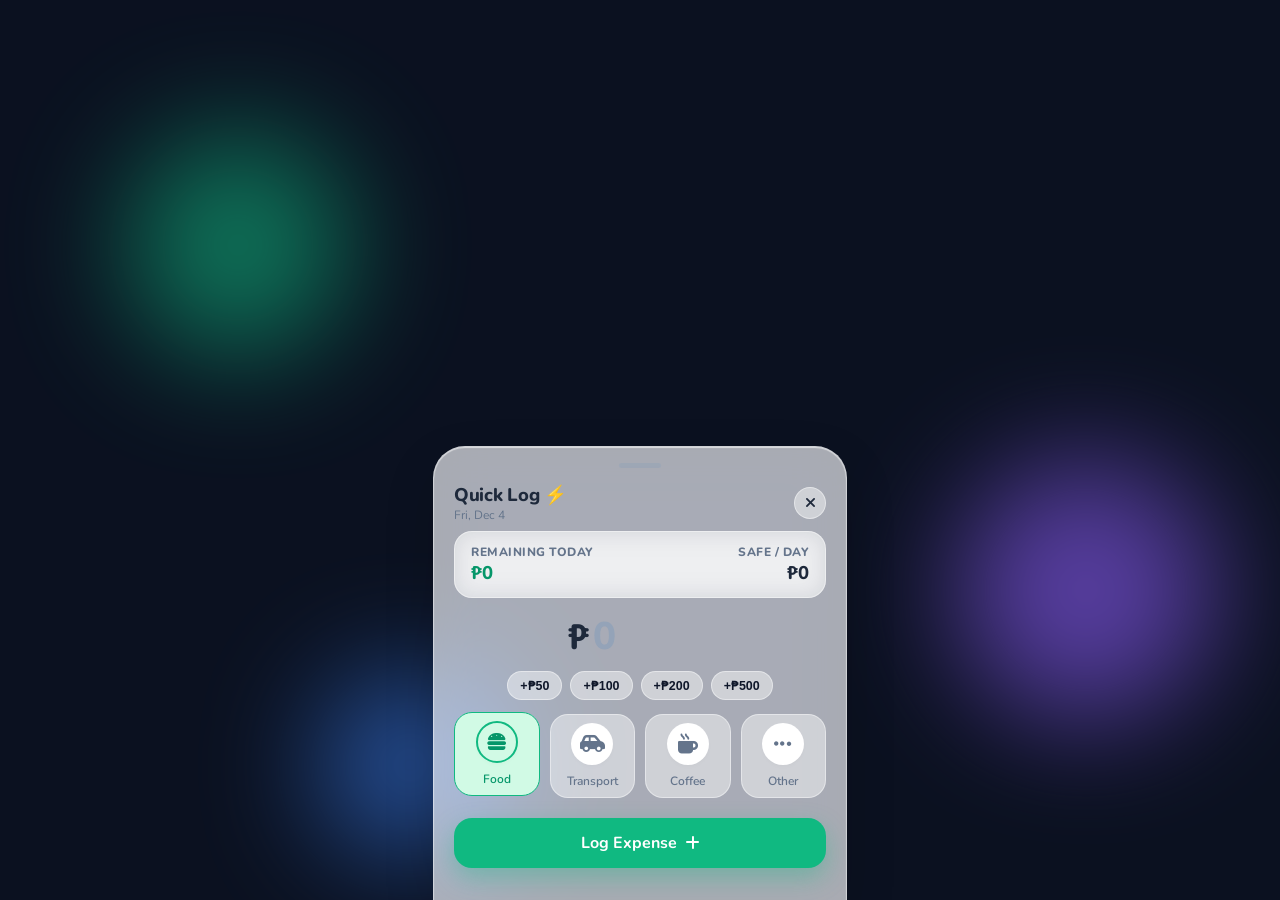
<file: quick.html>
<!DOCTYPE html>
<html lang="en">
<head>
    <meta charset="UTF-8">
    <meta name="viewport" content="width=device-width, initial-scale=1.0, maximum-scale=1.0, user-scalable=no, viewport-fit=cover">
    <title>Quick Log</title>
    <link rel="stylesheet" href="style.css">
    <link rel="icon" type="image/png" href="BUDGET-BUDDDY.png">
    <link href="https://fonts.googleapis.com/css2?family=Nunito:wght@400;600;700;800&display=swap" rel="stylesheet">
    <link rel="stylesheet" href="https://cdnjs.cloudflare.com/ajax/libs/font-awesome/6.4.0/css/all.min.css">
    <link rel="manifest" href="quick_manifest.json">

    <style>
        :root {
            --glass-bg: rgba(255, 255, 255, 0.65);
            --glass-border: rgba(255, 255, 255, 0.45);
            --glass-shadow: 0 20px 50px rgba(0, 0, 0, 0.15), inset 0 1px 1px rgba(255, 255, 255, 0.6);
            --card-inner-bg: rgba(255, 255, 255, 0.45);
            --text-main: #0f172a;
        }

        body.dark-theme {
            --glass-bg: rgba(15, 23, 42, 0.75);
            --glass-border: rgba(255, 255, 255, 0.12);
            --glass-shadow: 0 25px 60px rgba(0, 0, 0, 0.5), inset 0 1px 1px rgba(255, 255, 255, 0.15);
            --card-inner-bg: rgba(30, 41, 59, 0.55);
            --text-main: #f8fafc;
        }

body.widget-view {
    background-color: #0b1120 !important;
    display: flex;
    align-items: flex-end;
    justify-content: center;
    height: 100%;
    height: 100dvh;
    margin: 0;
    overflow: hidden;
    position: relative;
    font-family: 'Nunito', sans-serif;
}
        /* Ambient colored lighting spheres for glass refraction */
        .ambient-orb {
            position: absolute;
            border-radius: 50%;
            filter: blur(60px);
            opacity: 0.6;
            pointer-events: none;
            animation: floatOrb 8s infinite alternate ease-in-out;
        }
        .orb-1 { width: 220px; height: 220px; background: #10b981; top: 15%; left: 10%; }
        .orb-2 { width: 260px; height: 260px; background: #8b5cf6; bottom: 20%; right: 5%; }
        .orb-3 { width: 180px; height: 180px; background: #3b82f6; bottom: 5%; left: 25%; }

        @keyframes floatOrb {
            0% { transform: translateY(0px) scale(1); }
            100% { transform: translateY(-30px) scale(1.1); }
        }

        /* Floating Frosted Glass Card */
        .glass-widget-sheet {
            width: 100%;
            max-width: 414px;
            background: var(--glass-bg) !important;
            backdrop-filter: blur(28px) saturate(190%);
            -webkit-backdrop-filter: blur(28px) saturate(190%);
            border: 1px solid var(--glass-border);
            border-bottom: none;
            border-radius: 32px 32px 0 0;
            padding: 1rem 1.25rem 2rem 1.25rem;
            box-shadow: var(--glass-shadow);
            animation: slideUp 0.3s cubic-bezier(0.16, 1, 0.3, 1);
            box-sizing: border-box;
            position: relative;
            z-index: 10;
            touch-action: pan-y;
            transition: transform 0.15s ease-out;
        }

        .sheet-drag-handle {
            width: 42px;
            height: 5px;
            background: rgba(148, 163, 184, 0.5);
            border-radius: 3px;
            margin: 0 auto 14px auto;
            cursor: grab;
        }

        .glass-inner-card {
            background: var(--card-inner-bg);
            border: 1px solid var(--glass-border);
            backdrop-filter: blur(12px);
            -webkit-backdrop-filter: blur(12px);
            border-radius: 18px;
            padding: 0.75rem 1rem;
        }

        /* Preset Chips */
        .chip-grid {
            display: flex;
            gap: 8px;
            justify-content: center;
            margin-top: 8px;
        }
        .quick-chip {
            background: var(--card-inner-bg);
            border: 1px solid var(--glass-border);
            color: var(--text-main);
            padding: 6px 12px;
            border-radius: 20px;
            font-size: 0.78rem;
            font-weight: 700;
            cursor: pointer;
            transition: all 0.15s ease;
        }
        .quick-chip:active {
            transform: scale(0.92);
            background: var(--primary-green);
            color: white;
        }

        /* Category Grid Glass Buttons */
        .cat-btn {
            background: var(--card-inner-bg);
            border: 1px solid var(--glass-border);
            border-radius: 18px;
            padding: 8px;
            transition: all 0.2s cubic-bezier(0.34, 1.56, 0.64, 1);
        }
        .cat-btn.selected {
            background: var(--primary-green-light) !important;
            border-color: var(--primary-green) !important;
            transform: translateY(-2px);
            box-shadow: 0 8px 16px ☐rgba(16, 185, 129, 0.25);
        }

        @keyframes slideUp {
            from { transform: translateY(100%); }
            to { transform: translateY(0); }
        }

        /* Remove browser default padding & spinners on number inputs */
        input[type=number]::-webkit-inner-spin-button,
        input[type=number]::-webkit-outer-spin-button { 
            -webkit-appearance: none; 
        }
        input[type=number] {
            appearance: textfield;
        }
    </style>
</head>
<body class="widget-view">

    <!-- Glowing background elements to give backdrop blur depth -->
    <div class="ambient-orb orb-1"></div>
    <div class="ambient-orb orb-2"></div>
    <div class="ambient-orb orb-3"></div>

    <div class="glass-widget-sheet" id="quick-sheet">
        <!-- Visual Grab Handle -->
        <div class="sheet-drag-handle" id="drag-handle"></div>

        <!-- Header -->
        <div class="flex justify-between items-center mb-2">
            <div>
                <h2 style="font-size: 1.15rem; font-weight: 800; letter-spacing: -0.3px;">Quick Log ⚡</h2>
                <p class="text-xs text-gray" id="quick-date-subtitle">Today's Entry</p>
            </div>
            <button onclick="closeQuickLog()" class="back-btn" style="width: 32px; height: 32px; border: none; cursor: pointer; background: var(--card-inner-bg); border: 1px solid var(--glass-border);">
                <i class="fa-solid fa-xmark"></i>
            </button>
        </div>

        <!-- Compact Live Info Bar -->
        <div class="glass-inner-card flex justify-between items-center mb-3">
            <div>
                <div class="text-xs text-gray" style="font-weight: 800; letter-spacing: 0.5px;">REMAINING TODAY</div>
                <div id="quick-val-remaining" style="font-size: 1.15rem; font-weight: 800; color: var(--primary-green-dark);">₱0</div>
            </div>
            <div style="text-align: right;">
                <div class="text-xs text-gray" style="font-weight: 800; letter-spacing: 0.5px;">SAFE / DAY</div>
                <div id="quick-val-daily-limit" style="font-size: 1.15rem; font-weight: 800;">₱0</div>
            </div>
        </div>

        <!-- Inputs -->
        <div class="amount-input-area" style="margin: 0.5rem 0;">
            <div class="amount-wrapper" style="display: flex; align-items: center; justify-content: center; gap: 4px;">
                <span class="currency-symbol" style="font-size: 2.2rem;">₱</span>
                <input type="number" id="quick-expense-amount" placeholder="0" inputmode="decimal" autofocus style="font-size: 2.4rem; font-weight: 800; text-align: left; width: 120px; outline: none; border: none; background: transparent;">
            </div>
            <!-- Quick Add Chips -->
            <div class="chip-grid">
                <button class="quick-chip" onclick="addAmount(50)">+₱50</button>
                <button class="quick-chip" onclick="addAmount(100)">+₱100</button>
                <button class="quick-chip" onclick="addAmount(200)">+₱200</button>
                <button class="quick-chip" onclick="addAmount(500)">+₱500</button>
            </div>
        </div>

        <!-- Category Grid -->
        <div class="category-grid" style="gap: 10px; margin-top: 0.85rem;">
            <button class="cat-btn selected" data-cat="Food" onclick="selectCategory(this, 'Food')">
                <div class="cat-icon" style="width: 42px; height: 42px;"><i class="fa-solid fa-burger"></i></div>
                <span class="cat-label">Food</span>
            </button>
            <button class="cat-btn" data-cat="Transport" onclick="selectCategory(this, 'Transport')">
                <div class="cat-icon" style="width: 42px; height: 42px;"><i class="fa-solid fa-car-side"></i></div>
                <span class="cat-label">Transport</span>
            </button>
            <button class="cat-btn" data-cat="Coffee" onclick="selectCategory(this, 'Coffee')">
                <div class="cat-icon" style="width: 42px; height: 42px;"><i class="fa-solid fa-mug-hot"></i></div>
                <span class="cat-label">Coffee</span>
            </button>
            <button class="cat-btn" data-cat="Other" onclick="selectCategory(this, 'Other')">
                <div class="cat-icon" style="width: 42px; height: 42px;"><i class="fa-solid fa-ellipsis"></i></div>
                <span class="cat-label">Other</span>
            </button>
        </div>

        <!-- Custom Expense Input Box -->
        <div id="quick-note-wrap" style="display: none; margin-top: 12px;">
            <input type="text" id="quick-expense-note" class="generic-input" placeholder="What is this expense? (e.g. Laundry, Books)" style="margin-bottom: 0; padding: 10px 14px; font-size: 0.85rem; border-radius: 14px; background: var(--card-inner-bg); border-color: var(--glass-border);">
        </div>

        <button class="btn-large btn-green" style="padding: 14px; margin-top: 1.25rem; border-radius: 18px; box-shadow: 0 10px 25px rgba(16, 185, 129, 0.35);" onclick="saveQuickExpense()">
            Log Expense <i class="fa-solid fa-plus"></i>
        </button>
    </div>

    <!-- Calculations Helper Script -->
    <script src="calculations.js"></script>

    <script>
        let appState = {};
        let selectedCategory = 'Food';

        const categoryIcons = {
            'Food': 'fa-burger',
            'Transport': 'fa-car-side',
            'Coffee': 'fa-mug-hot',
            'Other': 'fa-ellipsis'
        };

        function triggerHaptic() {
            if (navigator.vibrate) navigator.vibrate(12);
        }

        function addAmount(val) {
            triggerHaptic();
            const input = document.getElementById('quick-expense-amount');
            const current = parseFloat(input.value) || 0;
            input.value = current + val;
        }

        function formatPeso(num) {
            if (isNaN(num) || num === null || num === undefined) return "₱0";
            const cleanVal = Math.round((Number(num) + Number.EPSILON) * 100) / 100;
            return "₱" + cleanVal.toLocaleString('en-PH', { 
                minimumFractionDigits: cleanVal % 1 === 0 ? 0 : 2, 
                maximumFractionDigits: 2 
            });
        }

        function loadState() {
            try {
                const saved = localStorage.getItem('budget_app_state');
                if (saved) appState = JSON.parse(saved);
            } catch (e) {
                console.error("Failed to load local state:", e);
            }
        }

        function saveState() {
            try {
                localStorage.setItem('budget_app_state', JSON.stringify(appState));
            } catch (e) {
                console.error("Failed to save state:", e);
            }
        }

        function getTodayTotal() {
            const todayKey = formatLocalDateKey(new Date());
            const todayFormatted = new Date().toLocaleDateString('en-US', { month: 'short', day: 'numeric' });

            return (appState.recentExpenses || [])
                .filter(e => e.rawDate === todayKey || e.date === todayFormatted)
                .reduce((sum, e) => sum + (e.amount || 0), 0);
        }

        function recalculateMetrics() {
            const daysLeft = getDaysLeft(appState.targetAllowanceDate) || 1; 
            appState.remainingDays = daysLeft;
            
            const totalReserved = (appState.upcomingExpenses || [])
                .filter(e => e.status === 'pending')
                .reduce((sum, e) => safeAdd(sum, e.amount || 0), 0);

            const spentToday = getTodayTotal();
            const startOfDayBalance = safeAdd(appState.balance, spentToday);
            const startOfDayAvailable = Math.max(0, safeSub(startOfDayBalance, totalReserved));
            const startOfDayLimit = Math.round(startOfDayAvailable / daysLeft);

            const currentAvailable = Math.max(0, safeSub(appState.balance, totalReserved));
            const dynamicPace = Math.round(currentAvailable / daysLeft);

            appState.startOfDayLimit = startOfDayLimit;
            appState.dailyLimit = spentToday > startOfDayLimit ? dynamicPace : startOfDayLimit;

            const remainingSafe = startOfDayLimit - spentToday;

            const dailyLimitEl = document.getElementById('quick-val-daily-limit');
            const remValEl = document.getElementById('quick-val-remaining');

            if (dailyLimitEl) dailyLimitEl.textContent = formatPeso(appState.dailyLimit);
            if (remValEl) {
                remValEl.textContent = formatPeso(remainingSafe);
                remValEl.style.color = remainingSafe < 0 ? "var(--danger-red)" : "var(--primary-green-dark)";
            }
        }

        function selectCategory(btnEl, catName) {
            triggerHaptic();
            document.querySelectorAll('.cat-btn').forEach(b => b.classList.remove('selected'));
            btnEl.classList.add('selected');
            selectedCategory = catName;

            const noteWrap = document.getElementById('quick-note-wrap');
            const noteInput = document.getElementById('quick-expense-note');

            if (catName === 'Other') {
                if (noteWrap) noteWrap.style.display = 'block';
                if (noteInput) setTimeout(() => noteInput.focus(), 50);
            } else {
                if (noteWrap) noteWrap.style.display = 'none';
            }
        }

        function saveQuickExpense() {
            triggerHaptic();
            const amtInput = document.getElementById('quick-expense-amount');
            const noteInput = document.getElementById('quick-expense-note');
            const amount = parseFloat(amtInput.value);

            if (isNaN(amount) || amount <= 0) {
                alert("Please enter a valid amount.");
                return;
            }

            const customNote = noteInput ? noteInput.value.trim() : '';
            const expenseName = (selectedCategory === 'Other' && customNote) 
                ? customNote 
                : (customNote || selectedCategory);

            const localIsoDate = formatLocalDateKey(new Date());

            const newTx = {
                id: Date.now(),
                name: expenseName,
                category: selectedCategory,
                amount: amount,
                icon: categoryIcons[selectedCategory] || 'fa-receipt',
                color: "var(--primary-green)",
                period: 'Today',
                rawDate: localIsoDate,
                date: new Date().toLocaleDateString('en-US', { month: 'short', day: 'numeric' })
            };

            if (!appState.recentExpenses) appState.recentExpenses = [];
            appState.recentExpenses.unshift(newTx);

            if (appState.accounts && appState.accounts.length > 0) {
                appState.accounts[0].balance = Math.max(0, safeSub(appState.accounts[0].balance, amount));
                appState.balance = appState.accounts.reduce((sum, acc) => safeAdd(sum, acc.balance || 0), 0);
            } else {
                appState.balance = Math.max(0, safeSub(appState.balance, amount));
            }

            recalculateMetrics();
            saveState();
            
            // ✅ Clear inputs to stay on the screen for the next log
            amtInput.value = '';
            if (noteInput) noteInput.value = '';
        }

        function closeQuickLog() {
            if (window.matchMedia('(display-mode: standalone)').matches) {
                window.close();
                return;
            }
            window.location.href = 'index.html';
        }

        // Swipe Down Gesture to Dismiss Sheet
        let startY = 0;
        let currentY = 0;
        const sheet = document.getElementById('quick-sheet');

        sheet.addEventListener('touchstart', (e) => {
            startY = e.touches[0].clientY;
        }, { passive: true });

        sheet.addEventListener('touchmove', (e) => {
            currentY = e.touches[0].clientY;
            const diff = currentY - startY;
            if (diff > 0) {
                sheet.style.transform = `translateY(${diff}px)`;
            }
        }, { passive: true });

        sheet.addEventListener('touchend', () => {
            const diff = currentY - startY;
            if (diff > 120) {
                closeQuickLog();
            } else {
                sheet.style.transform = 'translateY(0)';
            }
            startY = 0;
            currentY = 0;
        });

        document.addEventListener('DOMContentLoaded', () => {
            loadState();
            if (appState.darkMode) document.body.classList.add('dark-theme');

            const dateSub = document.getElementById('quick-date-subtitle');
            if (dateSub) {
                dateSub.textContent = new Date().toLocaleDateString('en-US', { weekday: 'short', month: 'short', day: 'numeric' });
            }
            recalculateMetrics();
        });
    </script>
</body>
</html>
</file>
<file: style.css>
.amount, .balance, .metric-val {
  font-variant-numeric: tabular-nums;
  letter-spacing: -0.5px;
}
        :root {
        
            /* Color Palette */
            --primary-green: #10b981;
            --primary-green-dark: #059669;
            --primary-green-light: #d1fae5;
            --secondary-purple: #8b5cf6;
            --secondary-purple-light: #ede9fe;
            --accent-orange: #f97316;
            --accent-orange-light: #ffedd5;
            --accent-blue: #3b82f6;
            --accent-blue-light: #dbeafe;
            --danger-red: #ef4444;
            --danger-red-light: #fee2e2;
            
            --bg-color: #f8fafc;
            --card-bg: #ffffff;
            --text-dark: #1e293b;
            --text-gray: #64748b;
            --text-light: #94a3b8;
            --border-color: #e2e8f0;
            
            --shadow-sm: 0 2px 4px rgba(0,0,0,0.02);
            --shadow-md: 0 4px 15px rgba(0,0,0,0.05);
            --shadow-lg: 0 10px 25px rgba(0,0,0,0.08);
            --shadow-green: 0 10px 20px rgba(16, 185, 129, 0.3);
            --shadow-purple: 0 10px 20px rgba(139, 92, 246, 0.3);
            --shadow-orange: 0 10px 20px rgba(249, 115, 22, 0.3);
        }
/* Color Swatches */
.color-swatch {
    width: 28px;
    height: 28px;
    border-radius: 50%;
    cursor: pointer;
    flex-shrink: 0;
    transition: transform 0.2s ease, box-shadow 0.2s ease;
}

.color-swatch:hover {
    transform: scale(1.1);
}

.color-swatch.selected {
    transform: scale(1.1);
    /* Clean dual-ring that centers perfectly and respects rounded circles */
    box-shadow: 0 0 0 2px var(--card-bg), 0 0 0 4px var(--primary-green);
}

/* Preset Chips */
.preset-chip {
    background: #f1f5f9;
    border: 1px solid #e2e8f0;
    border-radius: 12px;
    padding: 6px 4px;
    font-size: 11px;
    font-weight: 600;
    cursor: pointer;
    transition: background 0.2s ease, transform 0.1s ease;
}

.preset-chip:hover {
    background: #e2e8f0;
}

.preset-chip:active {
    transform: scale(0.96);
}
/* Custom Header Badges */
.chart-card-header {
    display: flex;
    justify-content: space-between;
    align-items: center;
    margin-bottom: 1rem;
}

.chart-title-group {
    display: flex;
    align-items: center;
    gap: 8px;
}

.chart-badge {
    background: var(--primary-green-light);
    color: var(--primary-green-dark);
    font-size: 0.7rem;
    font-weight: 800;
    padding: 3px 8px;
    border-radius: 20px;
    letter-spacing: 0.3px;
}

/* Polished Card Glass-like Outline */
.card.insight-card {
    background: var(--card-bg);
    border: 1px solid rgba(16, 185, 129, 0.12);
    border-radius: 24px;
    padding: 1.25rem;
    box-shadow: 0 8px 24px rgba(0, 0, 0, 0.03);
    transition: transform 0.2s ease, box-shadow 0.2s ease;
}

/* Executive Metric Overview Card */
.insights-hero-summary {
    display: grid;
    grid-template-columns: 1fr 1fr;
    gap: 10px;
    margin-bottom: 1.25rem;
}

.hero-stat-card {
    background: linear-gradient(135deg, rgba(16,185,129,0.08), rgba(16,185,129,0.02));
    border: 1px solid rgba(16, 185, 129, 0.15);
    border-radius: 18px;
    padding: 0.85rem 1rem;
}

.hero-stat-label {
    font-size: 0.7rem;
    font-weight: 800;
    color: var(--text-gray);
    text-transform: uppercase;
}

.hero-stat-value {
    font-size: 1.25rem;
    font-weight: 800;
    color: var(--primary-green-dark);
    margin-top: 2px;
}
/* Simulator Styles */
        .sim-slider {
    -webkit-appearance: none;
    appearance: none; /* Added standard property */
    width: 100%;
    height: 8px;
    border-radius: 4px;
    background: var(--border-color);
    outline: none;
    margin-top: 10px;
}
        .sim-slider::-webkit-slider-thumb {
            -webkit-appearance: none;
            appearance: none;
            width: 24px;
            height: 24px;
            border-radius: 50%;
            background: var(--accent-orange);
            cursor: pointer;
            box-shadow: var(--shadow-sm);
        }
        #app.dark-theme, body.dark-mode, .dark-theme, .dark-mode {
            --bg-color: #0b1120;
            --card-bg: #151e32;
            --text-dark: #f8fafc;
            --text-gray: #94a3b8;
            --text-light: #cbd5e1;
            --border-color: #24344d;

            --primary-green-dark: #34d399; /* Bright emerald for text visibility */
            --primary-green-light: rgba(16, 185, 129, 0.18);
            --secondary-purple-light: rgba(192, 132, 252, 0.18);
            --accent-orange-light: rgba(251, 146, 60, 0.18);
            --accent-blue-light: rgba(59, 130, 246, 0.18);
            --danger-red-light: rgba(248, 113, 113, 0.18);
        }

.view-toggle-btns {
    display: flex;
    background: var(--bg-color);
    padding: 2px;
    border-radius: 10px;
    border: 1px solid var(--border-color);
}

.view-toggle-btn {
    padding: 4px 10px;
    border: none;
    background: transparent;
    font-family: 'Nunito', sans-serif;
    font-size: 0.72rem;
    font-weight: 700;
    color: var(--text-gray);
    border-radius: 8px;
    cursor: pointer;
    transition: all 0.2s ease;
}

.view-toggle-btn.active {
    background: var(--primary-green);
    color: white;
}

        * {
            box-sizing: border-box;
            margin: 0;
            padding: 0;
            -webkit-tap-highlight-color: transparent;
        }

html, body {
    height: 100%;
    width: 100%;
    margin: 0;
    padding: 0;
    overflow: hidden;
}

body {
    font-family: 'Nunito', sans-serif;
    background-color: #333;
    display: flex;
    justify-content: center;
    align-items: center;
    height: 100%;
    width: 100vw;
    margin: 0;
    color: var(--text-dark);
    overflow: hidden;
    position: fixed;
    inset: 0;
}

#app {
    width: 100%;
    max-width: 414px;
    height: 100%;
    max-height: 100%;
    background-color: var(--bg-color);
    position: relative;
    overflow: hidden;
    box-shadow: 0 0 30px rgba(0,0,0,0.5);
    border-radius: 0px; 
    transition: background-color 0.3s ease, color 0.3s ease;
}

@media (min-width: 415px) {
    #app {
        height: 90vh;
        max-height: 896px;
        border-radius: 40px;
        border: 8px solid #000;
    }
}

.screen {
    position: absolute;
    top: 0;
    left: 0;
    width: 100%;
    height: 100%;
    background-color: var(--bg-color);
    overflow-y: auto;
    overflow-x: hidden;
    transition: transform 0.3s cubic-bezier(0.25, 0.8, 0.25, 1), background-color 0.3s ease;
    transform: translateX(100%);
    z-index: 1;
    padding-top: 0 !important; /* Let sticky .screen-header handle top inset */
    padding-bottom: calc(120px + env(safe-area-inset-bottom, 16px)) !important;
}
        
        .screen::-webkit-scrollbar { display: none; }

        .screen.active {
            transform: translateX(0);
            z-index: 2;
        }

        .screen.previous {
            transform: translateX(-30%);
            z-index: 1;
        }

        .balance, .amount, .tx-amount, .val, .peak-stat-val {
            max-width: 100%;
            overflow: hidden;
            text-overflow: ellipsis;
            white-space: nowrap;
        }

        .p-4 { padding: 1.5rem; }
        .p-0 { padding: 0; }
        .mb-2 { margin-bottom: 0.5rem; }
        .mb-3 { margin-bottom: 0.75rem; }
        .mb-4 { margin-bottom: 1rem; }
        .mt-2 { margin-top: 0.5rem; }
        .mt-4 { margin-top: 1rem; }
        .flex { display: flex; }
        .flex-col { display: flex; flex-direction: column; }
        .items-center { align-items: center; }
        .justify-between { justify-content: space-between; }
        .justify-center { justify-content: center; }
        .gap-2 { gap: 0.5rem; }
        .gap-3 { gap: 0.75rem; }
        
        h1, h2, h3, h4, h5 { font-weight: 700; color: var(--text-dark); }
        .text-gray { color: var(--text-gray); }
        .text-sm { font-size: 0.875rem; }
        .text-xs { font-size: 0.75rem; }
        .text-center { text-align: center; }
        
        .card {
            background: var(--card-bg);
            border-radius: 20px;
            padding: 1.25rem;
            box-shadow: var(--shadow-md);
            transition: background-color 0.3s ease, border-color 0.3s ease;
        }

        /* Lock Screen & Authentication */
        .lock-logo {
            width: 60px;
            height: 60px;
            background: var(--primary-green-light);
            color: var(--primary-green);
            border-radius: 20px;
            display: flex;
            align-items: center;
            justify-content: center;
            font-size: 1.8rem;
            margin: 0 auto 12px;
        }
        .pin-display-container {
            margin: 1.5rem 0;
            text-align: center;
        }
        .pin-dots {
            display: flex;
            gap: 16px;
            justify-content: center;
            margin-top: 10px;
        }
        .pin-dot {
            width: 16px;
            height: 16px;
            border-radius: 50%;
            border: 2px solid var(--border-color);
            background: transparent;
            transition: all 0.2s ease;
        }
        .pin-dot.filled {
            background: var(--primary-green);
            border-color: var(--primary-green);
            transform: scale(1.1);
        }
        .pin-dot.error {
            background: var(--danger-red);
            border-color: var(--danger-red);
            animation: shake 0.3s ease;
        }
        @keyframes shake {
            0%, 100% { transform: translateX(0); }
            20%, 60% { transform: translateX(-6px); }
            40%, 80% { transform: translateX(6px); }
        }

        .numpad-grid {
            display: grid;
            grid-template-columns: repeat(3, 1fr);
            gap: 15px;
            width: 100%;
            max-width: 280px;
            margin: 0 auto;
        }
        .numpad-btn {
            width: 65px;
            height: 65px;
            border-radius: 50%;
            border: 1px solid var(--border-color);
            background: var(--card-bg);
            color: var(--text-dark);
            font-size: 1.5rem;
            font-weight: 700;
            font-family: 'Nunito', sans-serif;
            display: flex;
            align-items: center;
            justify-content: center;
            cursor: pointer;
            margin: 0 auto;
            transition: background 0.15s ease, transform 0.1s ease;
        }
        .numpad-btn:active {
            background: var(--primary-green-light);
            transform: scale(0.92);
        }
        .numpad-btn.action {
            font-size: 1.1rem;
            color: var(--text-gray);
            border: none;
            background: transparent;
        }
        .forgot-pin-link {
            color: var(--primary-green);
            font-weight: 700;
            font-size: 0.875rem;
            text-decoration: none;
        }
        .forgot-pin-link:hover { text-decoration: underline; }

        .auth-tabs {
            display: flex;
            background: var(--card-bg);
            padding: 4px;
            border-radius: 14px;
            border: 1px solid var(--border-color);
        }
        .auth-tab {
            flex: 1;
            padding: 10px;
            border: none;
            background: transparent;
            font-family: 'Nunito', sans-serif;
            font-weight: 700;
            font-size: 0.875rem;
            color: var(--text-gray);
            border-radius: 10px;
            cursor: pointer;
            transition: all 0.2s ease;
        }
        .auth-tab.active {
            background: var(--primary-green);
            color: white;
        }

        /* Screen 1: Home Dashboard */
        .header-logo-img {
    height: 42px;
    width: 42px;
    border-radius: 12px;
    object-fit: cover;
    box-shadow: 0 2px 8px rgba(0, 0, 0, 0.06);
    flex-shrink: 0;
}
        .header-top {
    display: flex;
    justify-content: space-between;
    align-items: center;
    padding-top: 0.5rem;
    padding-bottom: 8px;
}
        .greeting h1 { font-size: 1.25rem; }
        .greeting p { color: var(--text-gray); font-size: 0.875rem; }
        
        .notification-bell {
            position: relative;
            background: var(--card-bg);
            width: 40px;
            height: 40px;
            border-radius: 50%;
            display: flex;
            align-items: center;
            justify-content: center;
            box-shadow: var(--shadow-sm);
            color: var(--text-dark);
            cursor: pointer;
            transition: background-color 0.3s ease;
        }
        .notification-dot {
            position: absolute;
            top: 8px;
            right: 10px;
            width: 8px;
            height: 8px;
            background-color: var(--danger-red);
            border-radius: 50%;
            border: 2px solid var(--card-bg);
        }

        .available-money-card {
            background: linear-gradient(135deg, var(--primary-green), var(--primary-green-dark));
            color: white;
            border-radius: 24px;
            padding: 1.5rem;
            margin-top: 1.25rem;
            box-shadow: var(--shadow-green);
            display: flex;
            justify-content: space-between;
            position: relative;
            overflow: hidden;
            cursor: pointer;
            transition: transform 0.2s ease, box-shadow 0.2s ease;
        }
        .available-money-card:hover {
            transform: translateY(-2px);
            box-shadow: 0 12px 24px rgba(16, 185, 129, 0.4);
        }
        .available-money-card:active {
            transform: scale(0.98);
        }
        
        .card-add-badge {
            position: absolute;
            top: 14px;
            right: 14px;
            width: 30px;
            height: 30px;
            background: rgba(255, 255, 255, 0.25);
            border-radius: 50%;
            display: flex;
            align-items: center;
            justify-content: center;
            color: white;
            font-size: 0.9rem;
            cursor: pointer;
            transition: all 0.2s ease;
            z-index: 3;
        }
        .card-add-badge:hover {
            background: rgba(255, 255, 255, 0.4);
            transform: scale(1.1);
        }

        .am-left { 
            flex: 1; 
            min-width: 0; 
            padding-right: 8px; 
        }
        .am-left .label { 
            font-size: 0.75rem; 
            text-transform: uppercase; 
            letter-spacing: 0.5px; 
            opacity: 0.95; 
            display: flex; 
            align-items: center; 
            gap: 5px; 
        }
        .am-left .balance { 
            font-size: clamp(1.4rem, 5.5vw, 2.25rem); 
            font-weight: 800; 
            margin: 0.25rem 0; 
        }
        .badge-ontrack {
            background: rgba(255,255,255,0.2);
            padding: 4px 10px;
            border-radius: 12px;
            font-size: 0.75rem;
            font-weight: 600;
            display: inline-flex;
            align-items: center;
            gap: 4px;
        }
        .am-right {
            text-align: right;
            display: flex;
            flex-direction: column;
            justify-content: flex-end;
            position: relative;
            z-index: 2;
            flex-shrink: 0;
            max-width: 45%;
        }
        .am-right .next-allowance { font-size: 0.75rem; opacity: 0.95; }
        .am-right .date { font-weight: 700; font-size: 0.875rem; }
        .am-right .days-left { font-size: 0.75rem; opacity: 0.9; margin-top: 2px; }

        .mini-graph {
            position: absolute;
            bottom: 10px;
            right: 10px;
            opacity: 0.3;
            pointer-events: none;
        }

        /* Action Banners & Pending Queue */
        .action-banner {
            background: var(--accent-orange-light);
            border: 1px solid var(--accent-orange);
            border-radius: 16px;
            padding: 1rem;
            margin-top: 1rem;
            transition: all 0.2s ease;
        }
        .action-banner.overdue-banner {
            background: var(--danger-red-light);
            border: 2px solid var(--danger-red);
        }
        .action-banner h4 { color: var(--accent-orange); font-size: 0.9rem; }
        .action-banner.overdue-banner h4 { color: var(--danger-red); }
        .action-banner-actions { display: flex; gap: 8px; margin-top: 10px; }
        .action-banner-btn {
            flex: 1; padding: 8px; border: none; border-radius: 8px; cursor: pointer; font-weight: 700; font-family: 'Nunito', sans-serif;
        }
        .btn-confirm-expense { background: var(--primary-green); color: white; }
        .btn-edit-expense { background: transparent; border: 1px solid var(--accent-orange); color: var(--accent-orange); }
        .btn-dismiss-expense { background: transparent; border: 1px solid var(--danger-red); color: var(--danger-red); }

        /* Gamification & Peer Nudge Cards */
        .streak-card {
            background: linear-gradient(135deg, #ff7e5f, #feb47b);
            color: white;
            border-radius: 18px;
            padding: 0.85rem 1.1rem;
            margin-top: 0.85rem;
            display: flex;
            align-items: center;
            justify-content: space-between;
            box-shadow: 0 6px 15px rgba(255, 126, 95, 0.25);
        }
        .streak-badge {
            display: flex;
            align-items: center;
            gap: 10px;
        }
        .streak-icon {
            font-size: 1.6rem;
            background: rgba(255, 255, 255, 0.25);
            width: 42px;
            height: 42px;
            border-radius: 50%;
            display: flex;
            align-items: center;
            justify-content: center;
        }

        .peer-nudge-card {
            background: var(--accent-blue-light);
            border: 1px solid var(--accent-blue);
            border-radius: 16px;
            padding: 0.85rem 1rem;
            margin-top: 0.85rem;
            display: flex;
            align-items: center;
            gap: 10px;
        }
        .peer-nudge-icon {
            color: var(--accent-blue);
            font-size: 1.25rem;
            flex-shrink: 0;
        }

/* --- SAFE TO SPEND UI FIXES (FUTURE-PROOFED FOR LARGE NUMBERS) --- */
.safe-spend-card {
    display: flex;
    flex-direction: column;
    gap: 10px;
    margin-top: 0.85rem;
    padding: 1.15rem;
}

.safe-card-header {
    display: flex;
    justify-content: space-between;
    align-items: center;
    width: 100%;
    gap: 8px;
}

.safe-card-title {
    font-size: 0.7rem;
    font-weight: 800;
    text-transform: uppercase;
    letter-spacing: 0.5px;
    color: var(--text-gray);
    white-space: nowrap;
}

.mascot-status-box {
    background: var(--primary-green-light);
    border: 1px solid rgba(16, 185, 129, 0.25);
    border-radius: 20px;
    padding: 4px 10px;
    display: inline-flex;
    align-items: center;
    gap: 6px;
    flex-shrink: 0;
}

.mascot-text {
    font-size: 0.7rem;
    font-weight: 700;
    color: var(--primary-green-dark);
    white-space: nowrap;
}

.mascot-icon-wrapper {
    font-size: 1.1rem;
    line-height: 1;
    flex-shrink: 0;
}

.safe-spend-main {
    margin: 2px 0 4px 0;
}

.safe-spend-card .amount {
    font-size: clamp(1.5rem, 5.8vw, 2.1rem) !important;
    font-weight: 800;
    color: var(--primary-green);
    line-height: 1.1;
    letter-spacing: -0.5px;
    overflow: visible;
}

/* Dedicated Sub-metrics 2-Column Grid */
.safe-metrics-grid {
    display: grid;
    grid-template-columns: 1fr 1fr;
    gap: 8px;
    background: var(--bg-color);
    padding: 8px 12px;
    border-radius: 12px;
    border: 1px solid var(--border-color);
}

.metric-item {
    display: flex;
    flex-direction: column;
    gap: 2px;
    min-width: 0;
}

.metric-label {
    font-size: 0.65rem;
    font-weight: 700;
    text-transform: uppercase;
    color: var(--text-gray);
    letter-spacing: 0.3px;
    white-space: nowrap;
}

.metric-val {
    font-size: clamp(0.85rem, 3.2vw, 1.05rem);
    font-weight: 800;
    color: var(--text-dark);
    white-space: nowrap;
    overflow: hidden;
    text-overflow: ellipsis;
}

.metric-val.green {
    color: var(--primary-green-dark);
}

        .section-header {
            display: flex;
            justify-content: space-between;
            align-items: center;
            margin-top: 2rem;
        }
        .section-header h2 { font-size: 1.1rem; }
        .section-header a { font-size: 0.875rem; color: var(--text-gray); text-decoration: none; }

        .quick-actions-grid {
            display: grid;
            grid-template-columns: repeat(4, 1fr);
            gap: 10px;
        }
        .qa-item {
            display: flex;
            flex-direction: column;
            align-items: center;
            gap: 8px;
            cursor: pointer;
            transition: transform 0.1s;
        }
        .qa-item:active { transform: scale(0.95); }
        .qa-icon-wrapper {
            width: 50px;
            height: 50px;
            border-radius: 16px;
            display: flex;
            align-items: center;
            justify-content: center;
            font-size: 1.25rem;
        }
        .qa-icon-wrapper.green { background: var(--primary-green-light); color: var(--primary-green); }
        .qa-icon-wrapper.purple { background: var(--secondary-purple-light); color: var(--secondary-purple); }
        .qa-icon-wrapper.orange { background: var(--accent-orange-light); color: var(--accent-orange); }
        .qa-icon-wrapper.blue { background: var(--accent-blue-light); color: var(--accent-blue); }
        .qa-label { font-size: 0.7rem; text-align: center; font-weight: 600; line-height: 1.1; }

        .transaction-list { display: flex; flex-direction: column; gap: 12px; }
        .transaction-item {
            display: flex;
            justify-content: space-between;
            align-items: center;
        }
        .tx-left { display: flex; align-items: center; gap: 12px; min-width: 0; flex: 1; }
        .tx-icon {
            width: 40px;
            height: 40px;
            border-radius: 12px;
            background: var(--bg-color);
            display: flex;
            align-items: center;
            justify-content: center;
            color: var(--text-gray);
            flex-shrink: 0;
        }
        .tx-details { min-width: 0; flex: 1; }
        .tx-details h4 { font-size: 0.9rem; margin-bottom: 2px; white-space: nowrap; overflow: hidden; text-overflow: ellipsis; }
        .tx-details p { font-size: 0.75rem; color: var(--text-gray); }
        .tx-amount { font-weight: 700; font-size: 0.9rem; color: var(--text-dark); flex-shrink: 0; margin-left: 8px; }
        .tx-amount.deduct { color: var(--danger-red); }
        
        /* Hybrid Indicator Labels & Badges */
        .badge-hybrid {
            font-size: 0.65rem;
            font-weight: 700;
            padding: 2px 6px;
            border-radius: 6px;
            display: inline-flex;
            align-items: center;
            gap: 3px;
            margin-left: 6px;
            vertical-align: middle;
        }
        .badge-hybrid.auto { background: var(--primary-green-light); color: var(--primary-green-dark); }
        .badge-hybrid.manual { background: var(--accent-orange-light); color: var(--accent-orange); }
        .badge-hybrid.overdue { background: var(--danger-red-light); color: var(--danger-red); }

        .tip-card {
            background: var(--primary-green-light);
            border: 1px solid var(--primary-green);
            border-radius: 16px;
            padding: 1rem;
            display: flex;
            align-items: flex-start;
            gap: 12px;
            margin-top: 1.25rem;
            cursor: pointer;
            transition: all 0.3s ease;
        }
        .tip-icon { font-size: 1.5rem; color: var(--primary-green-dark); }
        .tip-content h4 { font-size: 0.875rem; color: var(--primary-green-dark); }
        .tip-content p { font-size: 0.75rem; color: var(--text-dark); margin-top: 2px; }
        .tip-expanded-content {
            display: none;
            margin-top: 10px;
            font-size: 0.75rem;
            border-top: 1px solid rgba(0, 0, 0, 0.1);
            padding-top: 10px;
            color: var(--text-dark);
            line-height: 1.4;
        }
        
        /* Dedicated Transaction History Controls */
        .history-controls {
            display: flex;
            gap: 10px;
            margin-bottom: 1rem;
        }
        .history-search {
            flex: 1;
            padding: 10px 14px;
            border-radius: 12px;
            border: 1px solid var(--border-color);
            background: var(--card-bg);
            color: var(--text-dark);
            font-family: 'Nunito', sans-serif;
            font-size: 0.875rem;
            outline: none;
        }
        .history-search:focus { border-color: var(--primary-green); }
        .history-filter {
            padding: 10px;
            border-radius: 12px;
            border: 1px solid var(--border-color);
            background: var(--card-bg);
            font-family: 'Nunito', sans-serif;
            font-size: 0.85rem;
            outline: none;
            color: var(--text-dark);
            font-weight: 600;
        }

        /* Calendar Widget Styles */
        .calendar-card {
            background: var(--card-bg);
            border-radius: 20px;
            padding: 1rem;
            box-shadow: var(--shadow-md);
            margin-bottom: 1.25rem;
            border: 1px solid var(--border-color);
        }
        .calendar-header {
            display: flex;
            justify-content: space-between;
            align-items: center;
            margin-bottom: 0.75rem;
        }
        .calendar-header h3 {
            font-size: 0.95rem;
            font-weight: 800;
        }
        .calendar-nav-btn {
            background: var(--bg-color);
            border: 1px solid var(--border-color);
            width: 32px;
            height: 32px;
            border-radius: 50%;
            display: flex;
            align-items: center;
            justify-content: center;
            cursor: pointer;
            color: var(--text-dark);
            transition: background 0.15s ease;
        }
        .calendar-nav-btn:hover { background: var(--border-color); }
        .calendar-days-header {
            display: grid;
            grid-template-columns: repeat(7, 1fr);
            text-align: center;
            font-size: 0.7rem;
            font-weight: 700;
            color: var(--text-gray);
            margin-bottom: 0.5rem;
        }
        .calendar-grid {
            display: grid;
            grid-template-columns: repeat(7, 1fr);
            gap: 4px;
        }
        .cal-day-cell {
            aspect-ratio: 1;
            display: flex;
            flex-direction: column;
            align-items: center;
            justify-content: center;
            border-radius: 10px;
            font-size: 0.8rem;
            font-weight: 700;
            cursor: pointer;
            position: relative;
            background: var(--bg-color);
            color: var(--text-dark);
            transition: all 0.2s ease;
        }
        .cal-day-cell.empty {
            background: transparent;
            cursor: default;
        }
        .cal-day-cell.today {
            border: 2px solid var(--primary-green);
        }
        .cal-day-cell.has-overdue {
            border: 2px solid var(--danger-red);
            background: var(--danger-red-light);
            color: var(--danger-red);
        }
        .cal-day-cell.selected {
            background: var(--primary-green) !important;
            color: white !important;
            border-color: var(--primary-green-dark) !important;
        }
        .cal-day-cell .dot-container {
            display: flex;
            gap: 2px;
            position: absolute;
            bottom: 3px;
        }
        .cal-dot {
            width: 5px;
            height: 5px;
            border-radius: 50%;
        }
        .cal-dot.auto { background: var(--primary-green); }
        .cal-dot.hybrid { background: var(--accent-orange); }
        .cal-dot.overdue { background: var(--danger-red); }

        /* Goals & Badges Screen Styles */
        .goal-card {
            background: var(--card-bg);
            border-radius: 16px;
            padding: 1rem;
            box-shadow: var(--shadow-sm);
            border: 1px solid var(--border-color);
            margin-bottom: 12px;
        }
        .goal-header {
            display: flex;
            justify-content: space-between;
            align-items: center;
            margin-bottom: 8px;
        }
        .goal-title { font-weight: 700; font-size: 1rem; }
        .goal-icon {
            width: 32px; height: 32px; border-radius: 8px;
            display: flex; align-items: center; justify-content: center;
            background: var(--bg-color);
        }
        .progress-bar-bg {
            width: 100%; height: 8px; 
            background: var(--border-color); 
            border-radius: 4px; overflow: hidden; margin: 8px 0;
        }
        .progress-bar-fill {
            height: 100%; border-radius: 4px;
            transition: width 0.3s ease;
        }
        .goal-stats {
            display: flex; justify-content: space-between;
            font-size: 0.75rem; color: var(--text-gray); font-weight: 600;
        }
        .goal-actions {
            display: flex;
            justify-content: flex-end;
            gap: 10px;
            margin-top: 12px;
            border-top: 1px dashed var(--border-color);
            padding-top: 12px;
        }

        .badges-grid {
            display: grid;
            grid-template-columns: repeat(3, 1fr);
            gap: 10px;
            margin-top: 0.5rem;
        }
        .badge-box {
            background: var(--card-bg);
            border: 1px solid var(--border-color);
            border-radius: 14px;
            padding: 10px;
            text-align: center;
            display: flex;
            flex-direction: column;
            align-items: center;
            gap: 4px;
        }
        .badge-box.unlocked {
            border-color: var(--accent-orange);
            background: var(--accent-orange-light);
        }
        .badge-icon { font-size: 1.5rem; }

        /* Upcoming Form Styles */
        .schedule-form-card {
            background: var(--accent-orange-light);
            border: 1px solid var(--accent-orange);
            border-radius: 20px;
            padding: 1.25rem;
            margin-top: 1rem;
        }
        .schedule-form-title {
            color: var(--accent-orange);
            font-size: 0.875rem;
            font-weight: 700;
            margin-bottom: 12px;
        }
        .schedule-input-row {
            display: flex;
            gap: 10px;
            margin-bottom: 10px;
        }
        .schedule-input {
            flex: 1;
            padding: 12px;
            border-radius: 12px;
            border: 1px solid var(--border-color);
            background: var(--card-bg);
            color: var(--text-dark);
            font-family: 'Nunito', sans-serif;
            font-size: 0.875rem;
            outline: none;
        }
        .schedule-input:focus { border-color: var(--accent-orange); }

        /* Modals & Inputs */
        .generic-input {
            width: 100%;
            padding: 12px;
            border-radius: 12px;
            border: 1px solid var(--border-color);
            background: var(--card-bg);
            color: var(--text-dark);
            font-family: 'Nunito', sans-serif;
            font-size: 0.875rem;
            outline: none;
            margin-bottom: 10px;
        }
        .generic-input:focus { border-color: var(--primary-green); }

        .btn-orange {
            background: var(--accent-orange);
            color: white;
            width: 100%;
            padding: 14px;
            border-radius: 12px;
            font-size: 1rem;
            font-weight: 700;
            font-family: 'Nunito', sans-serif;
            border: none;
            cursor: pointer;
            display: flex;
            justify-content: center;
            align-items: center;
            gap: 8px;
            margin-top: 8px;
            box-shadow: var(--shadow-orange);
            transition: transform 0.1s;
        }
        .btn-orange:active { transform: scale(0.98); }
        .delete-btn {
            background: transparent;
            border: none;
            color: var(--text-light);
            cursor: pointer;
            font-size: 1rem;
            padding: 5px;
            transition: color 0.2s;
        }
        .delete-btn:hover { color: var(--danger-red); }

        /* Bottom Navigation */
.bottom-nav {
    position: absolute;
    bottom: 0;
    left: 0;
    width: 100%;
    height: calc(65px + env(safe-area-inset-bottom, 10px));
    padding-bottom: env(safe-area-inset-bottom, 10px);
    background: rgba(255, 255, 255, 0.92);
    backdrop-filter: blur(12px);
    -webkit-backdrop-filter: blur(12px); 
    border-radius: 24px 24px 0 0;
    box-shadow: 0 -4px 20px rgba(0,0,0,0.08);
    display: flex; 
    justify-content: space-around;
    align-items: center;
    z-index: 100;
    padding-left: 10px;
    padding-right: 10px;
    box-sizing: border-box;
    transition: background-color 0.3s ease;
}

/* Standalone PWA / Installed App Specific Adjustment */
@media all and (display-mode: standalone) {
    #app {
        height: 100%;
        max-height: 100%;
        border-radius: 0;
        border: none;
    }
    .bottom-nav {
        padding-bottom: max(14px, env(safe-area-inset-bottom, 14px));
    }
}
.dark-theme .bottom-nav {
  background: rgba(18, 18, 18, 0.85);
}
        .nav-item {
            display: flex;
            flex-direction: column;
            align-items: center;
            color: var(--text-light);
            font-size: 0.65rem;
            gap: 4px;
            cursor: pointer;
            width: 50px;
        }
        .nav-item i { font-size: 1.25rem; }
        .nav-item.active { color: var(--primary-green); }
        
        .nav-item.center-btn {
            position: relative;
            top: -20px;
        }
        .nav-item.center-btn .fab {
            width: 56px;
            height: 56px;
            background: var(--primary-green);
            border-radius: 50%;
            display: flex;
            align-items: center;
            justify-content: center;
            color: white;
            font-size: 1.5rem;
            box-shadow: var(--shadow-green);
            border: 4px solid var(--bg-color);
        }

        /* Modern Unified Screen Header */
.screen-header {
    display: flex;
    align-items: center;
    justify-content: center;
    
    /* Break out of parent .p-4 (1.5rem) padding within #app bounds */
    width: calc(100% + 3rem);
    margin-left: -1.5rem;
    margin-right: -1.5rem;
    margin-top: 0;
    margin-bottom: 1.25rem;
    
    /* Internal padding with safe area support */
    padding-top: calc(0.85rem + env(safe-area-inset-top, 0px));
    padding-bottom: 0.85rem;
    padding-left: 1.5rem;
    padding-right: 1.5rem;
    
    /* Aesthetics and sticky positioning */
    background: var(--card-bg);
    border-bottom: 1px solid var(--border-color);
    box-shadow: 0 4px 15px rgba(0, 0, 0, 0.03);
    position: sticky;
    top: 0;
    z-index: 20;
    box-sizing: border-box;
}

.header-title-group {
    display: flex;
    flex-direction: column;
    align-items: center;
    justify-content: center;
    text-align: center;
    flex: 1;
}

.header-title-group h2 {
    font-size: 1.1rem;
    font-weight: 800;
    color: var(--text-dark);
    line-height: 1.2;
    margin: 0;
}

.header-subtitle {
    font-size: 0.7rem;
    font-weight: 700;
    color: var(--text-gray);
    margin-top: 2px;
}

/* Back & Header Action Circular Buttons */
.back-btn, 
.header-action-btn {
    width: 38px;
    height: 38px;
    border-radius: 50%;
    background: var(--bg-color);
    color: var(--text-dark);
    display: flex;
    align-items: center;
    justify-content: center;
    border: 1px solid var(--border-color);
    font-size: 0.95rem;
    cursor: pointer;
    flex-shrink: 0;
    transition: all 0.2s ease;
}

.back-btn:active, 
.header-action-btn:active {
    transform: scale(0.92);
    background: var(--border-color);
}
        
        .amount-input-area {
            display: flex;
            flex-direction: column;
            align-items: center;
            margin: 2rem 0;
        }
        .amount-wrapper {
            display: flex;
            align-items: center;
            gap: 10px;
            position: relative;
        }
        .currency-symbol {
            font-size: 2.5rem;
            font-weight: 800;
            color: var(--text-dark);
        }
        .amount-input-area input {
            font-size: clamp(2rem, 8vw, 3.5rem);
            font-weight: 800;
            border: none;
            background: transparent;
            width: 100%;
            max-width: 220px;
            text-align: center;
            color: var(--text-dark);
            font-family: 'Nunito', sans-serif;
            outline: none;
        }
        .amount-input-area input::placeholder { color: var(--text-light); }
        .edit-icon { font-size: 1rem; color: var(--primary-green); position: absolute; right: -25px; }

        .category-grid {
            display: grid;
            grid-template-columns: repeat(4, 1fr);
            gap: 15px;
            margin-top: 1rem;
        }
        .cat-btn {
            display: flex;
            flex-direction: column;
            align-items: center;
            gap: 8px;
            cursor: pointer;
            border: none;
            background: transparent;
        }
        .cat-icon {
            width: 50px;
            height: 50px;
            border-radius: 50%;
            background: var(--card-bg);
            display: flex; align-items: center; justify-content: center;
            font-size: 1.25rem;
            color: var(--text-gray);
            border: 2px solid transparent;
            box-shadow: var(--shadow-sm);
            transition: all 0.2s;
        }
        .cat-btn.selected .cat-icon {
            border-color: var(--primary-green);
            background: var(--primary-green-light);
            color: var(--primary-green-dark);
        }
        .cat-label { font-size: 0.75rem; font-weight: 600; color: var(--text-gray); font-family: 'Nunito'; }
        .cat-btn.selected .cat-label { color: var(--primary-green-dark); }

        .note-area { margin-top: 2rem; }
        .note-input {
            width: 100%;
            padding: 1rem;
            border-radius: 12px;
            border: 1px solid var(--border-color);
            background: var(--card-bg);
            color: var(--text-dark);
            font-family: 'Nunito', sans-serif;
            font-size: 0.9rem;
            outline: none;
            margin-top: 0.5rem;
        }
        .note-input:focus { border-color: var(--primary-green); }

        .btn-large {
            width: 100%;
            margin-top: 2rem;
            padding: 1rem;
            border-radius: 16px;
            font-size: 1rem;
            font-weight: 700;
            font-family: 'Nunito', sans-serif;
            border: none;
            cursor: pointer;
            display: flex;
            justify-content: center;
            align-items: center;
            gap: 8px;
            transition: transform 0.1s;
        }
        .btn-large:active { transform: scale(0.98); }
        .btn-green { background: var(--primary-green); color: white; box-shadow: var(--shadow-green); }
        .btn-purple { background: var(--secondary-purple); color: white; box-shadow: var(--shadow-purple); }

        /* Screen 3: Affordability Checker */
        .afford-header-illus {
            display: flex;
            justify-content: center;
            margin: 1rem 0;
            font-size: 4rem;
            color: var(--secondary-purple);
        }
        .input-group {
            margin-bottom: 1rem;
            background: var(--card-bg);
            padding: 8px 16px;
            border-radius: 16px;
            border: 1px solid var(--border-color);
            display: flex;
            align-items: center;
        }
        .input-group i { color: var(--secondary-purple); margin-right: 12px; width: 20px; }
        .input-group input {
            border: none;
            outline: none;
            padding: 8px 0;
            font-size: 1rem;
            font-family: 'Nunito';
            width: 100%;
            color: var(--text-dark);
            font-weight: 600;
            background: transparent;
        }

        .impact-card {
            background: var(--secondary-purple-light);
            border-radius: 20px;
            padding: 1.25rem;
            margin-top: 1.5rem;
        }
        .impact-row {
            display: flex;
            justify-content: space-between;
            padding: 8px 0;
            font-size: 0.9rem;
            font-weight: 600;
        }
        .impact-row.border-top {
            border-top: 1px dashed rgba(139, 92, 246, 0.3);
            margin-top: 8px;
            padding-top: 12px;
            font-size: 1.1rem;
        }
        .text-purple { color: var(--secondary-purple); }
        .text-red { color: var(--danger-red); }
        .text-green { color: var(--primary-green); }

        .comparison-cards {
            display: flex;
            gap: 10px;
            margin-top: 1rem;
        }
        .comp-card {
            flex: 1;
            background: var(--card-bg);
            padding: 1rem;
            border-radius: 16px;
            border: 1px solid var(--border-color);
            text-align: center;
            min-width: 0;
        }
        .comp-card .label { font-size: 0.7rem; color: var(--text-gray); margin-bottom: 5px; }
        .comp-card .val { font-size: 1.25rem; font-weight: 800; color: var(--secondary-purple); }

        .result-msg {
            margin-top: 1.5rem;
            padding: 1rem;
            border-radius: 12px;
            font-size: 0.875rem;
            font-weight: 600;
            text-align: center;
            background: var(--secondary-purple-light);
            color: var(--secondary-purple);
        }
        .result-msg.warning {
            background: var(--danger-red-light);
            color: var(--danger-red);
        }

        /* Modal Styles */
.modal-overlay {
    position: absolute;
    top: 0; 
    left: 0;
    width: 100%; 
    height: 100%;
    background: rgba(0, 0, 0, 0.6);
    z-index: 9999 !important; /* Force modal backdrop above bottom-nav & all UI layers */
    display: flex;
    padding: 20px 0;
    box-sizing: border-box;
    opacity: 0;
    pointer-events: none;
    transition: opacity 0.3s ease;
}

.modal-overlay.active {
    opacity: 1;
    pointer-events: auto;
}

.modal-card {
    background: var(--card-bg);
    padding: 1.25rem;
    border-radius: 20px;
    width: 90%;
    max-width: 420px;
    max-height: calc(100% - 40px); /* Keeps card safely inside phone frame */
    margin: auto; /* Magic fix: centers short modals, pins tall modals safely at top */
    overflow-y: auto; /* Enables inner scrolling for form fields and buttons */
    box-shadow: var(--shadow-lg);
    transform: translateY(20px);
    transition: transform 0.3s ease;
    box-sizing: border-box;
}

/* Custom scrollbar for modal card */
.modal-card::-webkit-scrollbar {
    width: 4px;
}
.modal-card::-webkit-scrollbar-thumb {
    background: var(--border-color);
    border-radius: 4px;
}

.modal-overlay.active .modal-card { 
    transform: translateY(0); 
}

.modal-title { 
    margin-bottom: 1rem; 
    font-size: 1.2rem; 
    font-weight: 800; 
    color: var(--text-dark); 
}

.modal-actions { 
    display: flex; 
    gap: 10px; 
    margin-top: 1.25rem;
    flex-shrink: 0; /* Prevents action buttons from shrinking */
}

.modal-btn {
    flex: 1; 
    padding: 12px; 
    border-radius: 12px; 
    border: none; 
    font-family: 'Nunito'; 
    font-weight: 700; 
    cursor: pointer;
}

.btn-cancel { 
    background: var(--border-color); 
    color: var(--text-dark); 
}

.btn-confirm { 
    background: var(--primary-green); 
    color: white; 
}   

        /* Profile Screen Styles */
        .profile-avatar {
            width: 80px; height: 80px;
            background: var(--secondary-purple-light);
            color: var(--secondary-purple);
            border-radius: 50%;
            display: flex; align-items: center; justify-content: center;
            font-size: 2.5rem; margin: 0 auto;
        }
        .toggle-switch {
            width: 44px; height: 24px;
            background: var(--border-color);
            border-radius: 12px; position: relative;
            cursor: pointer; transition: background 0.3s;
        }
        .toggle-switch.active { background: var(--primary-green); }
        .toggle-circle {
            width: 20px; height: 20px; background: white;
            border-radius: 50%; position: absolute;
            top: 2px; left: 2px; transition: transform 0.3s;
            box-shadow: 0 2px 4px rgba(0,0,0,0.2);
        }
        .toggle-switch.active .toggle-circle { transform: translateX(20px); }
        .setting-item { cursor: pointer; transition: transform 0.1s; border: 1px solid var(--border-color); }
        .setting-item:active { transform: scale(0.98); }

        /* Insights Screen Styles */
        .insight-banner-warning {
            background: var(--danger-red-light);
            border: 1px solid var(--danger-red);
            border-radius: 16px;
            padding: 0.85rem 1rem;
            display: flex;
            align-items: center;
            gap: 12px;
            margin-bottom: 1rem;
        }
        .insight-banner-warning i {
            color: var(--danger-red);
            font-size: 1.25rem;
        }
        .insight-banner-warning p {
            color: var(--danger-red);
            font-size: 0.8rem;
            font-weight: 700;
            line-height: 1.3;
        }

.chart-card-header {
    margin-bottom: 0.85rem;
}

.chart-title-group {
    display: flex;
    flex-direction: column;
    align-items: flex-start;
    gap: 2px;
}

.chart-card-title {
    font-size: 0.95rem;
    font-weight: 800;
    color: var(--text-dark);
    display: flex;
    align-items: center;
    gap: 8px;
}

.chart-subtitle,
#burndown-cycle-label {
    font-size: 0.75rem !important;
    font-weight: 700;
    color: var(--text-gray);
    margin-left: 24px; /* Indents the subtitle neatly directly beneath the title text */
}
.chart-container {
    position: relative;
    width: 100%;
    height: 220px !important; /* Added slightly more height for breathing room */
    margin-top: 0.5rem;
}

        /* Category Breakdown Pills */
        .category-breakdown-list {
            display: flex;
            flex-direction: column;
            gap: 8px;
            margin-top: 1rem;
        }
        .cat-pill-item {
            display: flex;
            align-items: center;
            justify-content: space-between;
            padding: 8px 12px;
            border-radius: 12px;
            background: var(--bg-color);
            color: var(--text-dark);
            cursor: pointer;
            transition: all 0.2s ease;
            border: 1px solid transparent;
        }
        .cat-pill-item:hover, .cat-pill-item.selected {
            border-color: var(--accent-blue);
            background: var(--accent-blue-light);
        }
        .cat-pill-left {
            display: flex;
            align-items: center;
            gap: 8px;
            font-size: 0.85rem;
            font-weight: 700;
        }
        .cat-pill-dot {
            width: 10px;
            height: 10px;
            border-radius: 50%;
        }

        .category-detail-box {
            margin-top: 0.75rem;
            padding: 0.75rem 1rem;
            background: var(--accent-blue-light);
            border-radius: 12px;
            font-size: 0.8rem;
            color: var(--accent-blue);
            display: flex;
            justify-content: space-between;
            align-items: center;
            font-weight: 700;
        }

        /* Peak Spending Grid */
        .peak-spending-grid {
            display: grid;
            grid-template-columns: 1fr 1fr;
            gap: 10px;
            margin-top: 0.5rem;
        }
        .peak-stat-box {
            background: var(--bg-color);
            padding: 10px 12px;
            border-radius: 14px;
            text-align: center;
            min-width: 0;
        }
        .peak-stat-label {
            font-size: 0.7rem;
            color: var(--text-gray);
            font-weight: 700;
            text-transform: uppercase;
        }
        .peak-stat-val {
            font-size: 1rem;
            font-weight: 800;
            color: var(--text-dark);
            margin-top: 2px;
        }

        .goal-savings-widget {
            background: linear-gradient(135deg, var(--secondary-purple), #7c3aed);
            color: white;
            border-radius: 20px;
            padding: 1.25rem;
            box-shadow: var(--shadow-purple);
        }
        .goal-savings-widget h4 { color: white; }

        /* Toast Notification */
        #toast {
            position: absolute;
            top: 20px;
            left: 50%;
            transform: translateX(-50%) translateY(-100px);
            background: var(--text-dark);
            color: var(--card-bg);
            padding: 12px 24px;
            border-radius: 30px;
            font-size: 0.875rem;
            font-weight: 600;
            transition: transform 0.3s ease;
            z-index: 100;
            white-space: nowrap;
        }
        #toast.show {
            transform: translateX(-50%) translateY(0);
        }

    /* Subscriptions Tracker Styles */
.recurring-toggle-box {
    background: var(--card-bg);
    border: 1px solid var(--border-color);
    border-radius: 16px;
    padding: 1rem;
    margin-top: 1.25rem;
}
.recurring-options {
    display: none;
    margin-top: 12px;
    padding-top: 12px;
    border-top: 1px dashed var(--border-color);
}
.recurring-options.active {
    display: block;
}

.total-drain-card {
    background: linear-gradient(135deg, var(--danger-red), #b91c1c);
    color: white;
    border-radius: 20px;
    padding: 1.25rem;
    margin-bottom: 1.25rem;
    box-shadow: 0 10px 20px rgba(239, 68, 68, 0.3);
}
.total-drain-card h3 { color: white; opacity: 0.9; font-size: 0.85rem; font-weight: 700; text-transform: uppercase; }
.total-drain-card .drain-amount { font-size: 2rem; font-weight: 800; margin: 4px 0; }
.total-drain-card .drain-subtext { font-size: 0.75rem; opacity: 0.9; }

.sub-card {
    background: var(--card-bg);
    border: 1px solid var(--border-color);
    border-radius: 16px;
    padding: 1rem;
    margin-bottom: 12px;
}
.sub-card-header {
    display: flex;
    justify-content: space-between;
    align-items: center;
}
.sub-card-title { font-weight: 800; font-size: 1rem; }
.sub-impact-box {
    background: var(--accent-orange-light);
    border: 1px solid var(--accent-orange);
    border-radius: 12px;
    padding: 8px 12px;
    margin-top: 10px;
    display: flex;
    justify-content: space-between;
    align-items: center;
}
.sub-impact-text {
    font-size: 0.75rem;
    font-weight: 700;
    color: var(--accent-orange);
}
.sub-impact-toggle-btn {
    background: var(--accent-orange);
    color: white;
    border: none;
    padding: 4px 8px;
    border-radius: 6px;
    font-size: 0.65rem;
    font-weight: 800;
    cursor: pointer;
}

/* Financial Health Score Gauge & Card */
.health-score-card {
    background: var(--card-bg);
    border-radius: 20px;
    padding: 1.25rem;
    margin-top: 1rem;
    box-shadow: var(--shadow-md);
    border: 1px solid var(--border-color);
    display: flex;
    align-items: center;
    justify-content: space-between;
    cursor: pointer;
    transition: transform 0.2s ease, box-shadow 0.2s ease;
}
.health-score-card:hover {
    transform: translateY(-2px);
    box-shadow: var(--shadow-lg);
}
.health-score-card:active {
    transform: scale(0.98);
}
.health-score-left {
    flex: 1;
    min-width: 0;
}
.health-score-title {
    font-size: 0.75rem;
    font-weight: 800;
    color: var(--text-gray);
    text-transform: uppercase;
    letter-spacing: 0.5px;
    display: flex;
    align-items: center;
    gap: 6px;
}
.health-score-val-text {
    font-size: 1.6rem;
    font-weight: 800;
    margin: 4px 0 2px 0;
    color: var(--text-dark);
}
.health-score-status-badge {
    display: inline-flex;
    align-items: center;
    padding: 3px 10px;
    border-radius: 10px;
    font-size: 0.72rem;
    font-weight: 700;
}

/* SVG Circular Ring Gauge */
.gauge-ring-wrapper {
    position: relative;
    width: 68px;
    height: 68px;
    flex-shrink: 0;
}
.gauge-ring-svg {
    width: 100%;
    height: 100%;
    transform: rotate(-90deg);
}
.gauge-bg-circle {
    fill: none;
    stroke: var(--border-color);
    stroke-width: 6;
}
.gauge-progress-circle {
    fill: none;
    stroke: var(--primary-green);
    stroke-width: 6;
    stroke-linecap: round;
    stroke-dasharray: 188.4; /* 2 * PI * 30 */
    stroke-dashoffset: 188.4;
    transition: stroke-dashoffset 0.8s cubic-bezier(0.4, 0, 0.2, 1), stroke 0.3s ease;
}
.gauge-score-center {
    position: absolute;
    top: 50%;
    left: 50%;
    transform: translate(-50%, -50%);
    font-size: 1.1rem;
    font-weight: 800;
    color: var(--text-dark);
}

/* Breakdown Panel & Advice Cards */
.health-breakdown-item {
    display: flex;
    justify-content: space-between;
    align-items: center;
    padding: 10px 0;
    border-bottom: 1px dashed var(--border-color);
}
.health-breakdown-item:last-child {
    border-bottom: none;
}
.health-factor-name {
    font-size: 0.85rem;
    font-weight: 700;
    color: var(--text-dark);
}
.health-factor-sub {
    font-size: 0.72rem;
    color: var(--text-gray);
}
.health-factor-pts {
    font-size: 0.9rem;
    font-weight: 800;
}
.health-advice-card {
    background: var(--primary-green-light);
    border: 1px solid var(--primary-green);
    border-radius: 12px;
    padding: 10px 12px;
    margin-top: 8px;
    font-size: 0.78rem;
    color: var(--text-dark);
    line-height: 1.35;
    display: flex;
    align-items: flex-start;
    gap: 8px;
}
/* --- ACCOUNTS & STACKED CARD STYLES --- */
.accounts-stack-container {
    position: relative;
    width: 100%;
    margin-top: 1rem;
    padding-bottom: 20px;
}

.account-card-stack {
    display: flex;
    flex-direction: column;
    position: relative;
}

.stacked-card {
    position: relative;
    border-radius: 22px;
    padding: 1.25rem;
    color: white;
    box-shadow: 0 8px 20px rgba(0,0,0,0.15);
    cursor: pointer;
    transition: transform 0.3s cubic-bezier(0.25, 0.8, 0.25, 1), margin-top 0.3s ease, box-shadow 0.3s ease;
    user-select: none;
    overflow: hidden;
}

/* Apple Wallet style overlap offset */
.account-card-stack .stacked-card:not(:first-child) {
    margin-top: -65px;
}

.stacked-card:hover {
    transform: translateY(-4px);
    box-shadow: 0 12px 25px rgba(0,0,0,0.25);
}

.stacked-card.expanded {
    margin-top: 12px !important;
    transform: scale(1.02);
    z-index: 10;
}

.stacked-card.expanded + .stacked-card {
    margin-top: 12px !important;
}

/* Color Palette Grid Container */
.color-palette-grid {
    display: flex;
    gap: 12px;
    margin-bottom: 12px;
    overflow-x: auto;
    padding: 8px 6px; /* Added vertical padding so rings never get clipped */
    align-items: center;
}

.color-palette-grid::-webkit-scrollbar {
    display: none;
}

/* Card Gradients (Distinct Financial Brand Themes) */
.card-gradient-gcash  { background: linear-gradient(135deg, #005ce6, #003699); } /* GCash Blue */
.card-gradient-bank   { background: linear-gradient(135deg, #002b66, #001233); } /* Deep Navy (BDO/Bank) */
.card-gradient-cash   { background: linear-gradient(135deg, #10b981, #047857); } /* Cash Green */
.card-gradient-card   { background: linear-gradient(135deg, #f59e0b, #d97706); } /* Card Gold */
.card-gradient-purple { background: linear-gradient(135deg, #8b5cf6, #6d28d9); } /* Vibrant Purple */
.card-gradient-dark   { background: linear-gradient(135deg, #1e293b, #0f172a); } /* Charcoal Dark */
.card-gradient-pink   { background: linear-gradient(135deg, #ec4899, #be185d); } /* Hot Pink */
.card-gradient-cyan   { background: linear-gradient(135deg, #00b87c, #007a52); } /* Maya Teal/Green */
.card-gradient-red    { background: linear-gradient(135deg, #dc2626, #991b1b); } /* Crimson Red (BPI) */

.card-top-row {
    display: flex;
    justify-content: space-between;
    align-items: center;
    margin-bottom: 0.5rem;
}

.card-brand {
    font-size: 0.85rem;
    font-weight: 800;
    letter-spacing: 0.5px;
    display: flex;
    align-items: center;
    gap: 8px;
}

.card-num {
    font-size: 0.75rem;
    opacity: 0.8;
    font-family: monospace;
}

.card-balance-label {
    font-size: 0.7rem;
    text-transform: uppercase;
    opacity: 0.85;
    letter-spacing: 0.5px;
}

.card-balance-val {
    font-size: 1.6rem;
    font-weight: 800;
    margin: 2px 0;
}

.card-details-drawer {
    display: none;
    margin-top: 12px;
    padding-top: 12px;
    border-top: 1px dashed rgba(255, 255, 255, 0.3);
    font-size: 0.78rem;
}

.stacked-card.expanded .card-details-drawer {
    display: block;
}

/* Category Filter Chips */
.filter-chips-scroll {
    display: flex;
    gap: 8px;
    overflow-x: auto;
    padding-bottom: 8px;
    margin-bottom: 12px;
}

.filter-chips-scroll::-webkit-scrollbar { display: none; }

.chip-btn {
    padding: 6px 14px;
    border-radius: 20px;
    background: var(--card-bg);
    border: 1px solid var(--border-color);
    color: var(--text-gray);
    font-size: 0.75rem;
    font-weight: 700;
    cursor: pointer;
    white-space: nowrap;
    transition: all 0.2s ease;
}

.chip-btn.active {
    background: var(--primary-green);
    color: white;
    border-color: var(--primary-green);
}

/* Preset Chip Grid for Add Account Modal */
.preset-grid {
    display: grid;
    grid-template-columns: repeat(4, 1fr);
    gap: 8px;
    margin-bottom: 12px;
}

.preset-chip {
    background: var(--bg-color);
    border: 1px solid var(--border-color);
    border-radius: 12px;
    padding: 8px 4px;
    font-size: 0.72rem;
    font-weight: 700;
    color: var(--text-dark);
    text-align: center;
    cursor: pointer;
    transition: all 0.2s ease;
    display: flex;
    flex-direction: column;
    align-items: center;
    gap: 4px;
}

.preset-chip:hover, .preset-chip.selected {
    border-color: var(--primary-green);
    background: var(--primary-green-light);
    color: var(--primary-green-dark);
}

.preset-chip i {
    font-size: 0.95rem;
}

/* Floating Financial Health Badge */
.floating-health-widget {
    position: absolute;
    bottom: 82px; /* Floats right above the bottom navigation bar */
    right: 16px;
    z-index: 25;
    background: var(--card-bg);
    border: 2px solid var(--primary-green);
    border-radius: 30px;
    padding: 6px 12px;
    display: flex;
    align-items: center;
    gap: 6px;
    box-shadow: 0 6px 20px rgba(0, 0, 0, 0.15);
    cursor: pointer;
    user-select: none;
    transition: transform 0.2s ease, box-shadow 0.2s ease, border-color 0.3s ease;
}

.floating-health-widget:hover {
    transform: translateY(-2px) scale(1.03);
    box-shadow: 0 8px 25px rgba(0, 0, 0, 0.2);
}

.floating-health-widget:active {
    transform: scale(0.92);
}

.floating-health-heart {
    font-size: 1.1rem;
    color: var(--primary-green);
    animation: heartBeat 1.8s infinite ease-in-out;
}

.floating-health-val {
    font-size: 0.85rem;
    font-weight: 800;
    color: var(--text-dark);
}

@keyframes heartBeat {
    0%, 100% { transform: scale(1); }
    15% { transform: scale(1.25); }
    30% { transform: scale(1); }
    45% { transform: scale(1.15); }
}
.dark-theme .card, 
.dark-theme .stacked-card {
  border: 1px solid rgba(255, 255, 255, 0.08);
  box-shadow: none;
}
/* Profile Setting Items Text Color Fix */
.setting-item {
    color: var(--text-dark);
}

.setting-item span {
    color: var(--text-dark);
}

/* Ensure Dark Mode forces light text on setting labels */
#app.dark-theme .setting-item span:not([style*="color"]) {
    color: var(--text-dark);
}

/* Inline Cap Warning Badges on Category Buttons */
.cat-btn {
    position: relative;
}

.cat-cap-badge {
    position: absolute;
    top: -4px;
    right: 2px;
    font-size: 0.6rem;
    font-weight: 800;
    padding: 2px 5px;
    border-radius: 8px;
    background: var(--accent-orange-light);
    color: var(--accent-orange);
    border: 1px solid var(--accent-orange);
    pointer-events: none;
}

.cat-cap-badge.over-cap {
    background: var(--danger-red-light);
    color: var(--danger-red);
    border-color: var(--danger-red);
}
/* Chart Card Zoom Trigger Indicator */
.card.insight-card {
    cursor: pointer;
    position: relative;
}

.chart-zoom-btn {
    background: var(--bg-color);
    border: 1px solid var(--border-color);
    color: var(--text-dark);
    border-radius: 8px;
    padding: 4px 8px;
    font-size: 0.72rem;
    font-weight: 700;
    display: inline-flex;
    align-items: center;
    gap: 4px;
    cursor: pointer;
}

/* Fullscreen Zoom Modal Styling */
.chart-zoom-modal-card {
    width: 95% !important;
    max-width: 390px !important;
    padding: 1.25rem !important;
}

.zoom-chart-container {
    position: relative;
    width: 100%;
    height: 320px !important;
    margin-top: 1rem;
}
/* ==========================================
   COMPACT MODAL FIX (NO SCROLLING NEEDED)
   ========================================== */

/* Tighten modal card padding */
#modal-add-account .modal-card {
    padding: 0.85rem 1rem !important;
}

/* Compact Card Preview */
#modal-add-account #card-preview {
    padding: 0.65rem 0.85rem !important;
    margin-bottom: 0.5rem !important;
}
#modal-add-account #card-preview #preview-name {
    font-size: 1.05rem !important;
    margin-top: 0.2rem !important;
}
#modal-add-account #card-preview #preview-balance {
    font-size: 0.85rem !important;
}

/* Compact Quick Presets Grid */
#modal-add-account .preset-grid {
    gap: 5px !important;
    margin-bottom: 6px !important;
}
#modal-add-account .preset-chip {
    padding: 4px 2px !important;
    font-size: 0.65rem !important;
    border-radius: 8px !important;
}
#modal-add-account .preset-chip i {
    font-size: 0.8rem !important;
}

/* Compact Color Palette */
#modal-add-account .color-palette-grid {
    gap: 8px !important;
    padding: 3px 2px !important;
    margin-bottom: 6px !important;
}
#modal-add-account .color-swatch {
    width: 22px !important;
    height: 22px !important;
}

/* Compact Inputs & Labels */
#modal-add-account label {
    margin-top: 4px !important;
    margin-bottom: 3px !important;
    font-size: 0.68rem !important;
}
#modal-add-account .generic-input {
    padding: 6px 10px !important;
    margin-bottom: 4px !important;
    font-size: 0.8rem !important;
    border-radius: 8px !important;
}

/* Compact Action Buttons */
#modal-add-account .modal-actions {
    margin-top: 0.5rem !important;
}
#modal-add-account .modal-btn {
    padding: 8px 12px !important;
    font-size: 0.85rem !important;
    border-radius: 10px !important;
}
#floating-health-widget {
    display: none; /* Hide by default until home screen activates */
}
/* ==========================================
   DARK MODE HIGH-CONTRAST VISIBILITY FIXES
   ========================================== */
.dark-theme, .dark-mode, #app.dark-theme, body.dark-mode {

    /* 1. Headings & Primary Text */
    h1, h2, h3, h4, h5,
    .safe-card-title,
    .amount,
    .modal-title,
    .section-header h2,
    .card-title-group h3,
    .greeting h1,
    .chart-title-group span,
    .chart-card-title,
    .chart-title,
    .chart-card-title span,
    .chart-card-header span,
    .chart-card-header h3,
    #burndown-cycle-label,
    .chart-subtitle {
        color: #f8fafc !important;
        opacity: 1 !important;
    }

    /* 2. Secondary & Label Text */
    label,
    .text-gray,
    .metric-label,
    .header-subtitle,
    .schedule-form-title,
    .peak-stat-label,
    .health-factor-sub,
    .text-xs.text-gray,
    .greeting p,
    #home-safe-remaining {
        color: #94a3b8 !important;
    }

    /* 3. Available Money Card Sub-text & Badges */
    .available-money-card .am-right .next-allowance,
    .available-money-card .am-right .days-left,
    .available-money-card .badge-ontrack {
        color: #ffffff !important;
        opacity: 1 !important;
    }

    /* 4. Quick Actions & Category Grid Labels */
    .qa-label,
    .cat-label {
        color: #cbd5e1 !important;
        font-weight: 700;
    }

    .qa-item:hover .qa-label,
    .cat-btn:hover .cat-label {
        color: #ffffff !important;
    }

    /* 5. Form Inputs, Select Dropdowns & Placeholders */
    input,
    select,
    .generic-input,
    .schedule-input,
    .history-search,
    .history-filter,
    .note-input {
        background-color: #1e293b !important;
        color: #f8fafc !important;
        border: 1px solid #334155 !important;
    }

    input::placeholder,
    .note-input::placeholder,
    .schedule-input::placeholder,
    .generic-input::placeholder {
        color: #64748b !important;
    }

    option {
        background-color: #151e32 !important;
        color: #f8fafc !important;
    }

    /* 6. Informational Banners & Tip Cards */
    .peer-nudge-card,
    .tip-card {
        background: rgba(16, 185, 129, 0.12) !important;
        border: 1px solid rgba(16, 185, 129, 0.35) !important;
    }

    .peer-nudge-card div,
    .peer-nudge-card i,
    #tip-title,
    .tip-icon {
        color: #34d399 !important;
    }

    /* 7. Cards, Preset Chips, Badges & Stat Boxes */
    .card,
    .peak-stat-box,
    .history-controls input,
    .history-controls select {
        background-color: #151e32;
        border-color: #24344d;
    }

    /* Badges & Achievements text visibility fix */
    .badge-box,
    .badge-item,
    .badge-card,
    .badges-grid div,
    .badge-box div,
    .badge-box p,
    .badge-box span,
    .badge-box h4,
    .badge-title,
    .badge-name {
        color: #cbd5e1 !important;
    }

    .badge-box:not(.unlocked),
    .badge-item.locked {
        background: #1e293b !important;
        border: 1px solid #334155 !important;
        opacity: 0.9 !important;
    }

    .preset-chip {
        color: #cbd5e1;
        background-color: #151e32;
        border-color: #24344d;
    }

    .preset-chip:hover,
    .preset-chip.selected {
        background-color: rgba(16, 185, 129, 0.2) !important;
        color: #34d399 !important;
        border-color: #34d399 !important;
    }

    /* 8. Screen Headers & Sticky Navigation */
    .screen-header {
        background: #151e32 !important;
        border-bottom-color: #24344d !important;
    }

    .bottom-nav {
        background: rgba(15, 23, 42, 0.92) !important;
        border-top: 1px solid #24344d;
    }
}
/* Splash Screen Overlay */
#splash-screen {
    position: fixed;
    inset: 0;
    background-color: var(--primary-green-dark, #059669);
    display: flex;
    justify-content: center;
    align-items: center;
    z-index: 99999;
    transition: opacity 0.4s ease, visibility 0.4s ease;
}

/* Splash Logo Sizing */
.splash-logo {
    width: 140px;
    max-width: 50vw;
    height: auto;
    object-fit: contain;
}

/* Automatically hide splash screen when app loads */
body:not(.preload) #splash-screen {
    opacity: 0;
    visibility: hidden;
    pointer-events: none;
}
/* Center and align the auth screen header */
.auth-header {
    text-align: center;
    margin-bottom: 1.5rem;
}

/* Sizing and layout for the auth screen logo */
.auth-logo {
    width: 80px;
    height: 80px;
    object-fit: contain;
    margin: 0 auto 1rem auto;
    display: block;
    border-radius: 20px;
}
</file>
